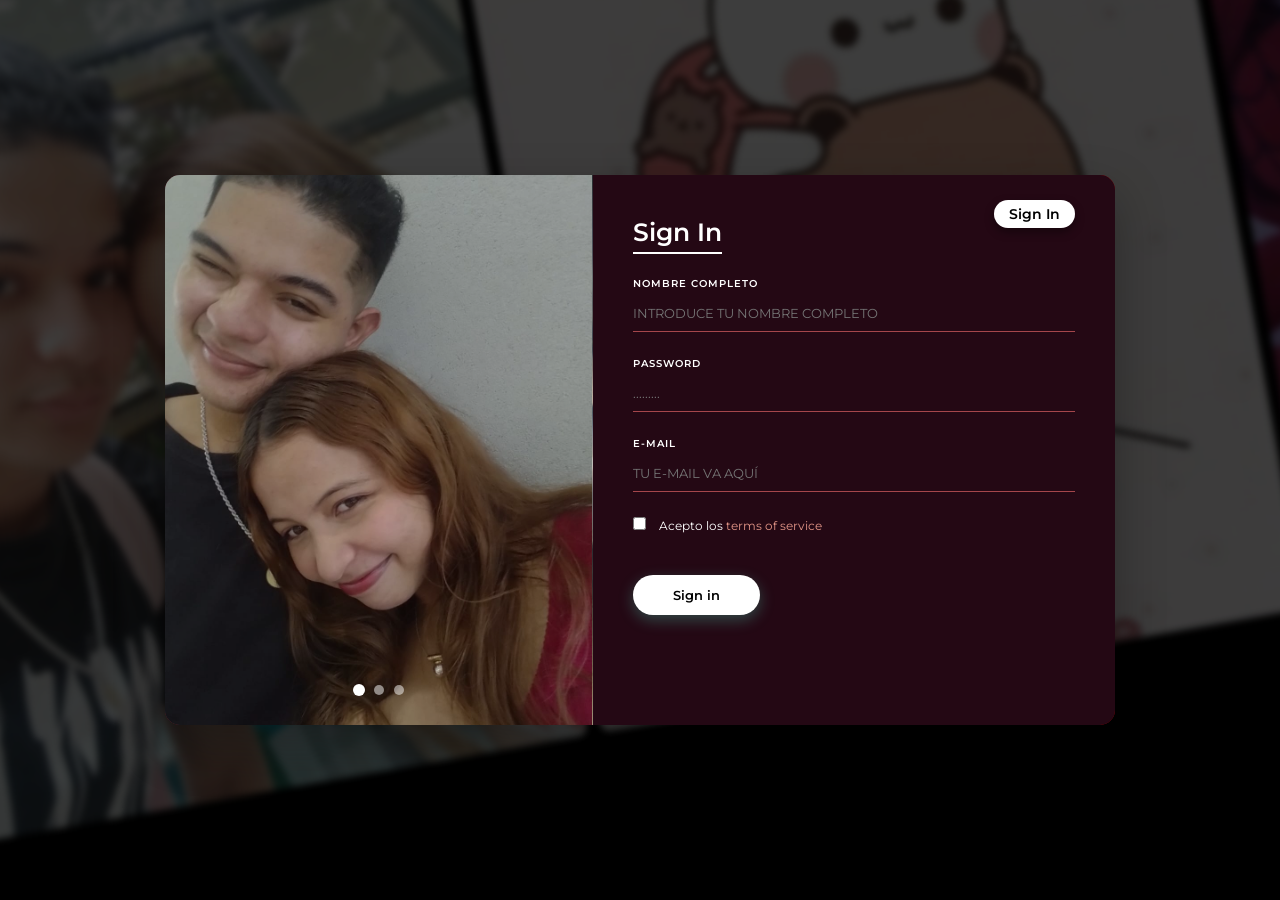
<file: index.html>
<!DOCTYPE html>
<html lang="es">
<head>
    <meta charset="UTF-8">
    <meta name="viewport" content="width=device-width, initial-scale=1.0">
    <title>Login Gestor de tareas</title>
    <link href="https://fonts.googleapis.com/css2?family=Montserrat:wght@300;400;600&display=swap" rel="stylesheet">
    <link rel="stylesheet" href="indexstyle.css">
    <link rel="icon" type="image/svg+xml" href="icon.png">
</head>
<body>

<div class="bg-window" style="pointer-events:none;z-index:-99;">
  <div class="bg-track">
    
    <img src="img9.jpg">
    <img src="img8.jpg">
    <img src="img11.jpg">
    <img src="img4.jpg">
    <img src="img5.jfif">
    <img src="img6.jpg">
    <img src="img7.jpg">
    <img src="img10.jpg">

     <img src="img9.jpg">
    <img src="img8.jpg">
    <img src="img11.jpg">
    <img src="img4.jpg">
    <img src="img5.jfif">
    <img src="img6.jpg">
    <img src="img7.jpg">
    <img src="img10.jpg">
    
  </div>
</div>


<div class="main-container">
    <div class="card">
        <div class="left-panel" id="carousel-panel">
         <div class="carousel-viewport">
    <div class="carousel-track" id="track">
        <div class="slide">
            <img src="img1.jpeg" alt="Imagen 1">
        </div>
         <div class="slide">
            <img src="img2.jpeg" alt="Imagen 2">
        </div>
         <div class="slide">
            <img src="img3.jpeg" alt="Imagen 3">
        </div>
    </div>
</div>

            <div class="dots-container">
                <span class="dot active" onclick="manualSlide(0)"></span>
                <span class="dot" onclick="manualSlide(1)"></span>
                <span class="dot" onclick="manualSlide(2)"></span>
            </div>
        </div>

        <div class="right-panel">
            <div class="top-buttons">
             
                <a href="#" class="btn-solid-sm">Sign In</a>
            </div>

            <div class="form-header">
                <h3> <span class="highlight">Sign In</span></h3>
            </div>

          <form id="miFormularioLogin" method="POST">

    
    <div class="input-group">
        <label>NOMBRE COMPLETO</label>
        <input type="text" id="nombre" name="nombre" placeholder="INTRODUCE TU NOMBRE COMPLETO">
    </div>

    <div class="input-group">
        <label>PASSWORD</label>
        <input type="password" id="password" name="password" placeholder=".........">
    </div>

    <div class="input-group">
        <label>E-MAIL</label>
        <input type="email" id="email" name="email" placeholder="TU E-MAIL VA AQUÍ">
    </div>
  <div class="checkbox-group">
                
                  <div class="checkbox-container">
    <input type="checkbox" id="terms" name="terms">
    <label for="terms">Acepto los <a href="#" id="termsLink">terms of service</a></label>
</div>

<div id="termsModal" class="modal-overlay">
    <div class="modal-content">
        <span class="close-btn">&times;</span>
        <h2>Términos de Servicio</h2>
<div class="modal-body">
    <p>
        Bienvenida a este pequeño espacio que existe por ti y para ti.  
        No es solo una página de tareas; es un lugar donde se guardan ideas, 
        sueños pendientes y metas que merecen ser cumplidas con calma y amor.
    </p>

    <p>
        Al usar esta plataforma, aceptas este acuerdo no como una obligación, 
        sino como un compromiso contigo misma y con todo lo que deseas lograr.  
        Cada tarea que escribas aquí es una intención, y cada tarea completada 
        es una victoria que merece ser celebrada.
    </p>

    <ul>
        <li>
            <strong>Cuidado de este espacio:</strong><br>
            Este lugar es solo tuyo. Trátalo con el mismo cariño con el que tratas 
            lo que te importa, porque aquí viven tus planes, tus procesos 
            y tus pequeños avances diarios.
        </li>

        <li>
            <strong>Confianza y privacidad:</strong><br>
            Todo lo que escribas aquí se queda aquí.  
            Tus palabras, tus pendientes y tus pensamientos estarán protegidos, 
            respetados y cuidados, como se cuida algo que es especial.
        </li>

        <li>
            <strong>Acceso personal:</strong><br>
            Tu contraseña es una llave. No abre cualquier lugar, 
            abre este espacio íntimo donde organizas tu mundo, 
            por eso debe permanecer solo en tus manos.
        </li>
    </ul>

    <p>
        Esta plataforma fue creada para acompañarte, no para exigirte.  
        Para recordarte que no tienes que hacerlo todo perfecto, 
        solo seguir avanzando a tu ritmo.
    </p>

    <p>
        Al continuar, aceptas este acuerdo silencioso:  
        seguir intentando, seguir soñando y seguir confiando  
        en que cada paso, por pequeño que sea, vale la pena.
    </p>
</div>


        <button id="acceptBtn" class="modal-action-btn">Entendido</button>
        
    </div>
</div>
                </div>
    <button type="submit" class="btn-submit">Sign in</button>

</form>
        </div>
    </div>
</div>


<script src="script.js"></script>

</body>
</html>
</file>
<file: indexstyle.css>
/* =========================================
   1. RESET Y ESTILOS GENERALES
   ========================================= */
* {
    margin: 0;
    padding: 0;
    box-sizing: border-box;
    font-family: 'Montserrat', sans-serif;
}

body {
    /* Fondo degradado rosado (como la referencia original) */
 background-color: #000000;
    height: 100vh;
    display: flex;
    justify-content: center;
    align-items: center;
}

/* =========================================
   2. CONTENEDOR PRINCIPAL (TARJETA)
   ========================================= */
.card {
    display: flex;
    width: 950px;
    height: 550px;
    background: #9a0000;
    border-radius: 15px;
    overflow: hidden;
    box-shadow: 0 20px 50px rgba(0,0,0,0.3);
}

/* =========================================
   3. PANEL IZQUIERDO (CARRUSEL DE IMÁGENES)
   ========================================= */
.left-panel {
    width: 45%;
    /* Ya no necesitamos el color de fondo verde si vamos a usar fotos */
    background: #252f3f; 
    /* Quitamos el padding para que las imágenes lleguen al borde */
    padding: 0; 
    display: flex;
    flex-direction: column;
    position: relative;
    overflow: hidden; 
}

/* El logo ahora necesita posicionamiento absoluto para estar sobre la foto */
.left-panel .logo {
    position: absolute;
    top: 30px;
    left: 30px;
    font-size: 24px;
    color: white;
    z-index: 10; /* Asegura que esté por encima de la imagen */
    text-shadow: 0 2px 5px rgba(0,0,0,0.5); /* Sombra para leerlo mejor */
}

/* Ventana de visualización del carrusel */
.carousel-viewport {
    flex-grow: 1;
    width: 100%;
    height: 100%; /* Asegura que ocupe toda la altura */
    overflow: hidden;
    position: relative;
}

/* El riel que se mueve */
.carousel-track {
    display: flex;
    height: 100%;
    width: 300%; /* 3 slides = 300% */
    transition: transform 0.6s ease-in-out;
}

/* Cada diapositiva individual */
.slide {
    width: 33.3333%;
    height: 100%;
    /* Flex para centrar la imagen si fuera necesario */
    display: flex;
    justify-content: center;
    align-items: center;
    /* Quitamos el padding interno */
    padding: 0;
    position: relative;
}

/* ESTILO NUEVO PARA LAS IMÁGENES */
.slide img {
    width: 100%;
    height: 100%;
    /* ESTO ES CLAVE: hace que la imagen cubra todo el espacio sin deformarse (la recorta si hace falta) */
    object-fit: cover;
    /* Opcional: un filtro oscuro para que el texto blanco (si pones) resalte más */
    filter: brightness(0.8); 
}

/* Contenedor de los puntitos de navegación */
.dots-container {
    position: absolute; /* Los ponemos flotando sobre la imagen */
    bottom: 30px;
    left: 0;
    width: 100%;
    display: flex;
    justify-content: center;
    gap: 10px;
    z-index: 10;
}

/* Estilo del puntito */
.dot {
    width: 10px;
    height: 10px;
    background: rgba(255,255,255,0.5); /* Un poco más transparente */
    border-radius: 50%;
    cursor: pointer;
    transition: background 0.3s, transform 0.3s;
}

.dot:hover {
    background: rgba(255,255,255,0.8);
}

.dot.active {
    background: white;
    transform: scale(1.2);
}
/* =========================================
   4. PANEL DERECHO (FORMULARIO)
   ========================================= */
.right-panel {
    width: 55%;
    background: #240814; /* Azul Oscuro */
    padding: 40px;
    color: #000000;
    position: relative;
}

/* Botones superiores (Sign In / Sign Up) */
.top-buttons {
    position: absolute;
    top: 30px;
    right: 40px;
    font-size: 14px;
    color: #000000;
}

.btn-ghost {
    color: #00000000;
    text-decoration: none;
    margin-right: 15px;
    transition: color 0.3s;
}

.btn-ghost:hover {
    color: rgba(4, 0, 0, 0);
}

.btn-solid-sm {
    background: hsl(0, 0%, 100%);
    color: rgb(0, 0, 0);
    padding: 5px 15px;
    border-radius: 20px;
    text-decoration: none;
    font-weight: 600;
    box-shadow: 0 4px 10px rgba(0, 0, 0, 0.4);
    transition: transform 0.2s;
    margin-top: 200px;
}

.btn-solid-sm:hover {
    transform: translateY(-1px);
}

/* Título del Formulario */
.form-header {
    margin-top: 2px;
    margin-bottom: 30px;
}

.form-header h3 {
    font-size: 25px;
    color: #ffffff;
    font-weight: 400;
}

.form-header .highlight {
    color: #ffffff;
    font-weight: 600;
    border-bottom: 2px solid #ffffff;
    padding-bottom: 5px;
}

.form-header .light {
    font-size: 10px;
    margin: 0 10px;
}

/* Inputs (Campos de texto) */
.input-group {
    margin-bottom: 25px;
}

.input-group label {
    display: block;
    font-size: 10px;
    font-weight: 600;
    letter-spacing: 1px;
    margin-bottom: 5px;
    color: #ffffff;
}

.input-group input {
    width: 100%;
    background: transparent;
    border: none;
    border-bottom: 1px solid #a5464b;
    padding: 10px 0;
    color: white;
    outline: none;
    transition: border-color 0.3s;
}

.input-group input:focus {
    border-bottom: 1px solid #ffffff;
}

/* Checkbox y Términos */
.checkbox-group {
    display: flex;
    align-items: center;
    font-size: 12px;
    margin-bottom: 40px;
    color: #fff;
}

.checkbox-group input {
    accent-color: #ffffff;
    margin-right: 10px;
    cursor: pointer;
}

.checkbox-group a {
    color: #e29587;
    text-decoration: none;
}

.checkbox-group a:hover {
    text-decoration: underline;
}

/* Botón de Enviar (Grande) */
.btn-submit {
    background: #ffffff;
    color: rgb(0, 0, 0);
    border: none;
    padding: 12px 40px;
    border-radius: 25px;
    font-weight: 600;
    cursor: pointer;
    box-shadow: 0 5px 15px rgba(80, 220, 184, 0.3);
    transition: transform 0.2s, box-shadow 0.2s;
    margin-top: 2px;
}

.btn-submit:hover {
    transform: translateY(-2px);
    box-shadow: 0 7px 20px rgba(80, 220, 184, 0.4);
}

.member-link {
    font-size: 12px;
    color: #6c7889;
    text-decoration: none;
    margin-left: 20px;
    transition: color 0.3s;
}

.member-link:hover {
    color: white;
}

/* Notificación personalizada */
.custom-alert {
    position: fixed;
    top: 20px;
    left: 20px;
    background-color: #240814; /* Coral 240814*/
    color: #ffffff;            /* Blanco */
    padding: 15px 25px;
    border-radius: 8px;
    border-left: 8px solid #df8c83; /* Oscuro */
    box-shadow: 0 4px 15px rgba(36, 8, 20, 0.3);
    font-family: 'Montserrat', sans-serif;
    font-weight: 600;
    z-index: 9999;
    opacity: 0;
    transform: translateX(-100%);
    transition: all 0.5s cubic-bezier(0.68, -0.55, 0.27, 1.55);
}
.custom-alert.show {
    opacity: 1;
    transform: translateX(0);
}




/* contenedor del fondo */


/* animación del desplazamiento */


/* contenido */
.content{
  position: relative;
  z-index: 2;
  color: white;
  font-family: Arial;
  text-align: center;
  margin-top: 40vh;
  font-size: 3rem;
}


/* 1. La "Ventana": Se queda quieta, rota y aplica efectos */
.bg-window {
  position: fixed;
  inset: 1%; /* Un poco más grande para evitar bordes al rotar */
  transform: rotate(-10deg) scale(1.3);
  opacity: 0.4;
  filter: blur(3px) brightness(0.6);
  overflow: hidden; /* Oculta lo que sale de la pantalla */
  pointer-events: none;
  z-index: -1; /* Asegura que quede al fondo */
}

/* 2. El "Tren": Contiene todas las imágenes en una fila larga */
.bg-track {
  display: flex; /* Usamos flex para una fila horizontal */
  gap: 10px;     /* Espacio entre fotos */
  width: max-content; /* El ancho se ajusta al contenido total */
  animation: scrollLoop 50s linear infinite;
}

/* Estilo de las imágenes */
.bg-track img {
  width: 550px; /* Define un tamaño fijo o usa '20vw' para relativo */
  height: 650px; /* Altura consistente */
  object-fit: cover;
  flex-shrink: 0; /* IMPORTANTE: Evita que las fotos se aplasten */
  border-radius: 8px; /* Opcional: bordes bonitos */
}

/* 3. La Animación: El truco matemático */
@keyframes scrollLoop {
  0% {
    transform: translateX(0);
  }
  100% {
    /* Movemos solo el -50% porque la segunda mitad es idéntica a la primera.
       Al llegar al 50%, salta instantáneamente al 0% y el ojo no lo nota. */
    transform: translateX(-50%);
  }
}



/* 1. EL FONDO (Mantiene el modal oculto hasta que se active) */
.modal-overlay {
    display: none; /* <--- ESTO ES LO QUE LO MANTIENE OCULTO */
    position: fixed;
    z-index: 1000;
    left: 0;
    top: 0;
    width: 100%;
    height: 100%;
    background-color: rgba(0, 0, 0, 0.7);
    backdrop-filter: blur(5px);
    align-items: center;     /* Centra verticalmente */
    justify-content: center; /* Centra horizontalmente */
}

/* Clase que agrega JS para mostrarlo */
.modal-overlay.active {
    display: flex; /* <--- AL ACTIVARSE, SE PONE FLEX PARA CENTRAR */
}

/* 2. LA CAJA DEL MODAL (Versión Grande) */
.modal-content {
    background-color: #2b0e1a; 
    border: 1px solid #5c1e32;
    color: #ffffff;
    border-radius: 20px;
    padding: 30px;
    
    /* TAMAÑO GRANDE */
    width: 90%;
    max-width: 1000px;
    height: 85vh; /* 85% del alto de la pantalla */
    
    /* FLEXBOX para organizar el contenido interior */
    display: flex;
    flex-direction: column;
    
    box-shadow: 0 10px 30px rgba(0, 0, 0, 0.5);
    position: relative;
    font-family: sans-serif;
    animation: fadeIn 0.3s ease-out;
}

/* 3. TÍTULO */
.modal-content h2 {
    font-size: 2rem;
    margin-top: 0;
    border-bottom: 1px solid #5c1e32;
    padding-bottom: 15px;
    flex-shrink: 0; /* No deja que el título se aplaste */
}

/* 4. CUERPO CON SCROLL */
.modal-body {
    flex-grow: 1; /* Ocupa todo el espacio sobrante */
    overflow-y: auto; /* Scroll automático */
    margin: 20px 0;
    font-size: 1.1rem;
    line-height: 1.8;
    color: #e0e0e0;
    padding-right: 15px;
}

/* Estilo del Scrollbar (Barra de desplazamiento) */
.modal-body::-webkit-scrollbar {
    width: 10px;
}
.modal-body::-webkit-scrollbar-track {
    background: #1a080f;
    border-radius: 5px;
}
.modal-body::-webkit-scrollbar-thumb {
    background: #5c1e32;
    border-radius: 5px;
}
.modal-body::-webkit-scrollbar-thumb:hover {
    background: #7a2842;
}

/* 5. BOTÓN DE CERRAR (X) */
.close-btn {
    position: absolute;
    top: 20px;
    right: 30px;
    color: #aaa;
    font-size: 30px;
    font-weight: bold;
    cursor: pointer;
    transition: 0.3s;
}
.close-btn:hover {
    color: #fff;
}

/* 6. BOTÓN "ENTENDIDO" */
.modal-action-btn {
    background-color: #ffffff;
    color: #2b0e1a;
    border: none;
    padding: 12px 40px;
    border-radius: 50px;
    font-weight: bold;
    font-size: 1rem;
    cursor: pointer;
    align-self: center; /* Centrado horizontalmente */
    transition: transform 0.2s;
    flex-shrink: 0; /* No deja que el botón se aplaste */
}
.modal-action-btn:hover {
    transform: scale(1.05);
}

/* Animación */
@keyframes fadeIn {
    from { opacity: 0; transform: translateY(-20px); }
    to { opacity: 1; transform: translateY(0); }
}

@keyframes shake {
    0%, 100% { transform: translateX(0); }
    20%       { transform: translateX(-8px); }
    40%       { transform: translateX(8px); }
    60%       { transform: translateX(-5px); }
    80%       { transform: translateX(5px); }
}


@media (max-width: 768px) {

    .bg-window,
    .bg-track {
        display: none !important;
        pointer-events: none !important;
    }

    input[type="checkbox"] {
        width: 20px !important;
        height: 20px !important;
        min-width: 20px !important;
        appearance: checkbox !important;
        -webkit-appearance: checkbox !important;
        pointer-events: all !important;
        position: relative;
        z-index: 200;
    }

    .checkbox-group input[type="checkbox"] {
    -webkit-appearance: checkbox;
    appearance: checkbox;
    width: 16px;
    height: 16px;
    min-width: 16px;
    border: 2px solid #ffffff;
    background: transparent;
    cursor: pointer;
}
    .checkbox-container {
        display: flex;
        align-items: center;
        gap: 10px;
        position: relative;
        z-index: 200;
    }

    .checkbox-group {
        position: relative;
        z-index: 200;
    }

    body {
        align-items: flex-start;
        padding: 20px 15px 40px;
        height: auto;
        min-height: 100vh;
    }

    .card {
        flex-direction: column;
        width: 100%;
        height: auto;
        border-radius: 12px;
    }

    .left-panel {
        width: 100%;
        height: 220px;
    }

    .right-panel {
        width: 100%;
        padding: 30px 24px;
    }

    .top-buttons {
        position: static;
        margin-bottom: 20px;
        text-align: right;
    }

    .form-header {
        margin-top: 0;
    }
}
@media (max-width: 480px) {

    .card {
        border-radius: 10px;
    }

    .left-panel {
        height: 180px;
    }

    .form-header h3 {
        font-size: 20px;
    }

    .btn-submit {
        width: 100%;
        padding: 12px;
    }
}
</file>
